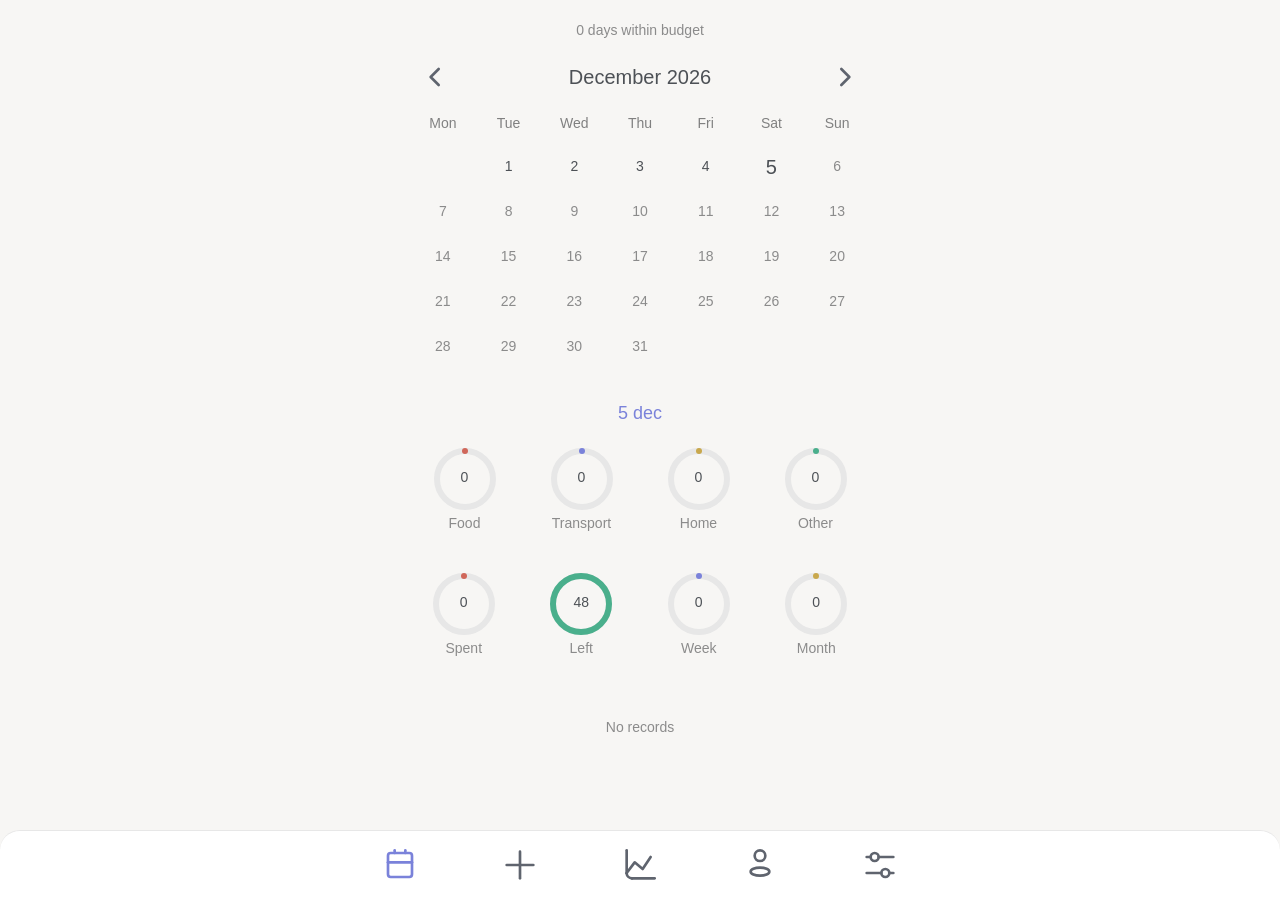
<file: index.html>
<!doctype html>
<html lang="en">
<head>
    <meta charset="UTF-8"/>
    <meta name="viewport"
          content="width=device-width, initial-scale=1.0, shrink-to-fit=no, interactive-widget=resizes-content"/>
    <meta name="mobile-web-app-capable" content="yes"/>
    <meta name="theme-color" content="#f7f6f4" media="(prefers-color-scheme: light)"/>
    <meta name="theme-color" content="#2a2a2a" media="(prefers-color-scheme: dark)"/>
    <meta name="msapplication-config" content="none">

    <title data-i18n="appName">Daybook</title>

    <link rel="manifest" href="manifest.webmanifest"/>
    <link rel="stylesheet" href="style.css"/>

    <link rel="icon" type="image/png" sizes="192x192" href="icons/icon-192.png">
    <link rel="icon" type="image/svg+xml" href="favicon.svg"/>
    <link rel="apple-touch-icon" href="icons/icon-192.png">
</head>
<body>

<!-- ==========================================================================
     DIARY
     ========================================================================== -->

<section id="diary-page" class="width-500 safe">
    <div id="calendar"></div>
    <h3 id="chosen-day" class="accent center"></h3>
    <div id="category-rings" class="row gap-10 pad-20"></div>
    <div id="summary-rings" class="row gap-10 pad-20"></div>
    <div id="day-entries"></div>
    <div id="day-breakdown" class="h-list pad-20"></div>
</section>

<!-- ==========================================================================
     EXPENSE ENTRY
     ========================================================================== -->

<section id="entry-page" class="hidden">
    <div class="scroll">
        <div class="width-500 col gap-20 pad-20 cta-space">
            <header class="row gap-10">
                <button id="entry-date" class="tap" aria-haspopup="dialog" data-i18n-aria-label="selectDate"></button>
                <button id="entry-time" class="tap" aria-haspopup="dialog" data-i18n-aria-label="selectTime"></button>
                <button id="entry-category" class="tap" data-i18n-aria-label="categoryLabel"></button>
            </header>

            <div class="input-row">
                <div class="text-field">
                    <textarea id="entry-text" class="input" rows="1" maxlength="200" autocomplete="off"
                              data-i18n-placeholder="parsePlaceholder"
                              data-i18n-aria-label="parsePlaceholder"></textarea>
                    <button id="clear-text" class="clear hidden" data-i18n-aria-label="clear">
                        <svg class="tool">
                            <use href="sprite.svg#close"></use>
                        </svg>
                    </button>
                </div>
                <div class="input-actions">
                    <button id="icon-photo" class="icon-button needs-photos" data-i18n-aria-label="photo">
                        <svg class="tool">
                            <use href="sprite.svg#camera"></use>
                        </svg>
                    </button>
                    <button id="icon-voice" class="icon-button" data-i18n-aria-label="voice">
                        <svg class="tool">
                            <use href="sprite.svg#mic"></use>
                        </svg>
                    </button>
                    <button id="icon-search" class="icon-button" data-i18n-aria-label="search">
                        <svg class="tool">
                            <use href="sprite.svg#search"></use>
                        </svg>
                    </button>
                    <button id="icon-star" class="icon-button" data-i18n-aria-label="quickPicks">
                        <svg class="tool">
                            <use href="sprite.svg#star"></use>
                        </svg>
                    </button>
                    <button id="icon-plus" class="icon-button" data-i18n-aria-label="add">
                        <svg class="tool">
                            <use href="sprite.svg#plus"></use>
                        </svg>
                    </button>
                </div>
                <input id="photo-input" type="file" accept="image/*" capture="environment" hidden>
            </div>
            <div id="entry-photo" class="photo hidden"></div>

            <div class="col gap-10">
                <div id="entry-items" class="col gap-10"></div>
                <div class="row between pad-10" id="entry-total"></div>
            </div>

            <section>
                <div class="row add">
                    <h3 data-i18n="tags"></h3>
                    <button id="edit-tags" class="right help small" data-i18n="change"></button>
                </div>
                <div id="tag-buttons" class="chips"></div>
            </section>

            <details id="note-block">
                <summary>
                    <svg class="plus" aria-hidden="true">
                        <use href="sprite.svg#plus"></use>
                    </svg>
                    <svg class="minus" aria-hidden="true">
                        <use href="sprite.svg#minus"></use>
                    </svg>
                    <span data-i18n="note"></span>
                </summary>
                <textarea id="entry-note" class="input" maxlength="280" rows="3"
                          data-i18n-placeholder="notePlaceholder"></textarea>
            </details>

            <button id="entry-delete" class="red hidden" data-i18n="delete"></button>
        </div>
    </div>

    <button id="confirm" class="fab-round" disabled aria-label="">
        <svg>
            <use href="sprite.svg#save"></use>
        </svg>
    </button>
    <button id="cancel" class="fab-close" data-i18n-aria-label="close">
        <svg>
            <use href="sprite.svg#cancel"></use>
        </svg>
    </button>
</section>

<!-- ==========================================================================
     PRESET
     ========================================================================== -->

<section id="preset-page" class="hidden">
    <div class="scroll">
        <div class="width-500 col gap-20 pad-20 cta-space">
            <input id="preset-name" class="input" maxlength="80" autocomplete="off"
                   data-i18n-placeholder="presetName" data-i18n-aria-label="presetName">

            <label class="field">
                <span class="label" data-i18n="defaultAmount"></span>
                <span class="unit-field">
                    <input id="preset-amount" class="input mono" inputmode="decimal">
                    <span class="unit preset-currency"></span>
                </span>
            </label>

            <div class="col gap-10">
                <h3 data-i18n="category"></h3>
                <div class="segment" id="preset-category" style="--n:4;--i:0">
                    <button data-category="0" data-i18n="categoryFood"></button>
                    <button data-category="1" data-i18n="categoryTransport"></button>
                    <button data-category="2" data-i18n="categoryHome"></button>
                    <button data-category="3" data-i18n="categoryOther"></button>
                </div>
            </div>

            <div class="col gap-10">
                <h3 data-i18n="tags"></h3>
                <div id="preset-tags" class="chips"></div>
            </div>

            <button id="preset-archive" class="red hidden" data-i18n="delete"></button>
        </div>
    </div>

    <button id="preset-save" class="fab-round" data-i18n-aria-label="save" disabled>
        <svg>
            <use href="sprite.svg#save"></use>
        </svg>
    </button>
    <button id="preset-cancel" class="fab-close" data-i18n-aria-label="cancel">
        <svg>
            <use href="sprite.svg#cancel"></use>
        </svg>
    </button>
</section>

<!-- ==========================================================================
     STATISTICS
     ========================================================================== -->

<section id="stats-page" class="width-500 pad-20 safe hidden">
    <div id="period">
        <div></div>
        <button data-i="0" data-i18n="day"></button>
        <button class="active" data-i="1" data-i18n="week"></button>
        <button data-i="2" data-i18n="month"></button>
    </div>

    <div id="range">
        <button type="button" data-add="-1" data-i18n-aria-label="previousPeriod">
            <svg>
                <use href="sprite.svg#prev"></use>
            </svg>
        </button>
        <span id="range-label"></span>
        <button type="button" data-add="1" data-i18n-aria-label="nextPeriod">
            <svg>
                <use href="sprite.svg#next"></use>
            </svg>
        </button>
    </div>

    <div class="card">
        <h3><span data-i18n="spending"></span><span class="value help left-10 small"></span></h3>
        <div class="chart" id="spending-chart"></div>
    </div>

    <div class="card">
        <h3><span data-i18n="byCategory"></span><span class="value help left-10 small"></span></h3>
        <div class="segment small-segment" id="category-mode" style="--n:2;--i:0">
            <button data-mode="sum" class="active" data-i18n="amountMode"></button>
            <button data-mode="pct" data-i18n="percentMode"></button>
        </div>
        <div class="chart" id="category-chart"></div>
    </div>

    <div class="card">
        <h3><span data-i18n="budgetDifference"></span><span class="value help left-10 small"></span></h3>
        <div class="chart" id="balance-chart"></div>
    </div>

    <div class="card">
        <h3><span data-i18n="byTag"></span><span class="value help left-10 small"></span></h3>
        <div class="chart" id="tag-chart"></div>
    </div>

    <div class="card">
        <h3><span data-i18n="byWeekday"></span><span class="value help left-10 small"></span></h3>
        <div class="chart" id="weekday-chart"></div>
    </div>

    <div class="card">
        <h3 data-i18n="when"></h3>
        <div class="chart" id="hour-heatmap"></div>
    </div>

    <div class="card">
        <h3><span data-i18n="topPresets"></span><span class="value help left-10 small"></span></h3>
        <div class="chart" id="top-chart"></div>
    </div>

    <div class="card">
        <h3><span data-i18n="entries"></span><span class="value help left-10 small"></span></h3>
        <div class="chart" id="count-chart"></div>
    </div>
</section>

<!-- ==========================================================================
     PERSON
     ========================================================================== -->

<section id="person-page" class="width-500 safe hidden">
    <form id="person-form" class="pad-20 col gap-30" novalidate autocomplete="off"
          onsubmit="return false">
        <div class="row gap-15">
            <div class="field grow">
                <label class="label" for="birthdate" data-i18n="birthdate"></label>
                <input class="input mono" id="birthdate" name="birthdate" type="text" inputmode="numeric"
                       autocomplete="off" autocapitalize="off" placeholder="31.12.2000" spellcheck="false"
                       maxlength="10">
            </div>
            <div class="field grow">
                <label class="label" data-i18n="sex"></label>
                <div class="segment" id="sex" style="--n:2;--i:0">
                    <button type="button" data-sex="female" class="active" data-i18n="female"></button>
                    <button type="button" data-sex="male" data-i18n="male"></button>
                </div>
            </div>
        </div>

        <div class="field">
            <label class="row gap-10" for="activity">
                <span data-i18n="activity"></span> <span>—</span> <span id="activity-level"></span>
            </label>
            <input type="range" id="activity" min="1" max="2" step="0.025" value="1.375">
        </div>

        <div class="field">
            <span class="label" data-i18n="currency"></span>
            <div class="segment" id="currency" style="--n:3;--i:0">
                <button type="button" data-currency="$">$</button>
                <button type="button" data-currency="€">€</button>
                <button type="button" data-currency="₽">₽</button>
            </div>
        </div>

        <div class="field">
            <label class="label" for="monthly-budget" data-i18n="monthlyBudget"></label>
            <div class="unit-field">
                <input class="input mono" id="monthly-budget" type="text" inputmode="decimal"
                       maxlength="9">
                <span class="unit budget-currency"></span>
            </div>
        </div>

        <span class="help small" data-i18n="categoryBudgets"></span>
        <div class="grid-4">
            <label class="field">
                <span class="label" data-i18n="categoryFood"></span>
                <input id="budget-food" class="input mono" inputmode="decimal">
            </label>
            <label class="field">
                <span class="label" data-i18n="categoryTransport"></span>
                <input id="budget-transport" class="input mono" inputmode="decimal">
            </label>
            <label class="field">
                <span class="label" data-i18n="categoryHome"></span>
                <input id="budget-home" class="input mono" inputmode="decimal">
            </label>
            <label class="field">
                <span class="label" data-i18n="categoryOther"></span>
                <input id="budget-other" class="input mono" inputmode="decimal">
            </label>
        </div>

        <div class="row between pad-10" id="budget-summary"></div>
    </form>
</section>

<!-- ==========================================================================
     SETTINGS
     ========================================================================== -->

<section id="settings-page" class="width-500 safe hidden">
    <br>
    <a href="https://pay.cloudtips.ru/p/9e3a23d6" target="_blank" rel="noopener">
        <svg class="icon">
            <use href="sprite.svg#heart"></use>
        </svg>
        <span data-i18n="support"></span>
    </a>

    <a href="mailto:yuzhakov.gleb@gmail.com?subject=Daybook">
        <svg class="icon">
            <use href="sprite.svg#chat"></use>
        </svg>
        <span data-i18n="mailTo"></span>
    </a>

    <a href="privacy.html" target="_blank">
        <svg class="icon">
            <use href="sprite.svg#shield"></use>
        </svg>
        <span data-i18n="privacy"></span>
    </a>

    <br>
    <button id="export">
        <svg class="icon">
            <use href="sprite.svg#download"></use>
        </svg>
        <span data-i18n="exportData"></span>
    </button>

    <button id="import">
        <svg class="icon">
            <use href="sprite.svg#upload"></use>
        </svg>
        <span data-i18n="importData"></span>
    </button>
    <input id="import-input" type="file" accept="application/json,.json" hidden>
    <br>

    <button id="reset">
        <svg class="icon">
            <use href="sprite.svg#reset"></use>
        </svg>
        <span data-i18n="reset"></span>
    </button>
</section>

<!-- ==========================================================================
     SHEETS
     ========================================================================== -->

<div id="overlay"></div>

<div id="search-sheet" class="sheet tall full" role="dialog" aria-modal="true" data-i18n-aria-label="search">
    <div class="row gap-10">
        <button id="search-back" class="icon-button" data-i18n-aria-label="close">
            <svg class="tool">
                <use href="sprite.svg#prev"></use>
            </svg>
        </button>
        <div class="text-field">
            <input id="search-input" class="input" type="text" autocomplete="off" enterkeyhint="search"
                   data-i18n-placeholder="searchPlaceholder" data-i18n-aria-label="search">
            <button id="search-clear" class="clear" data-i18n-aria-label="clear">
                <svg class="tool">
                    <use href="sprite.svg#close"></use>
                </svg>
            </button>
        </div>
    </div>
    <div id="search-tabs" class="chips scroll-x"></div>
    <div id="search-results" class="sheet-scroll"></div>
</div>

<div id="portion-sheet" class="sheet" role="dialog" aria-modal="true" data-i18n-aria-label="portion">
    <h3 id="portion-title" class="center" role="button" tabindex="0"></h3>
    <div class="big-field">
        <input id="portion-amount" class="mono" inputmode="decimal" autocomplete="off"
               data-i18n-aria-label="amount">
        <span class="preset-currency"></span>
    </div>
    <footer>
        <div id="portion-quick" class="center">
            <button id="portion-minus" class="pad-10" data-i18n-aria-label="minus">
                <svg>
                    <use href="sprite.svg#minus"></use>
                </svg>
            </button>
            <button id="portion-plus" class="pad-10" data-i18n-aria-label="plus">
                <svg>
                    <use href="sprite.svg#plus"></use>
                </svg>
            </button>
        </div>
        <button id="portion-create" class="pad-10" data-i18n="create"></button>
        <button id="portion-delete" class="pad-10" data-i18n="remove"></button>
        <button id="portion-confirm" class="accent">OK</button>
    </footer>
</div>

<div id="tags-sheet" class="sheet" role="dialog" aria-modal="true" data-i18n-aria-label="tags">
    <div class="row">
        <input id="tag" type="text" class="input" maxlength="24" autocomplete="off"
               data-i18n-placeholder="newTag" data-i18n-aria-label="newTag">
        <button id="create-tag" class="small accent pad-10" data-i18n="add"></button>
    </div>

    <div data-i18n="tagActions" class="small help pad-10"></div>
    <div id="tag-actions" class="chips"></div>

    <footer>
        <button id="close-tags" class="right" data-i18n="cancel"></button>
        <button id="apply-tags" class="accent">OK</button>
    </footer>
</div>

<div id="when-picker" class="sheet" role="dialog" aria-modal="true" data-i18n-aria-label="selectTime">
    <header id="watch">
        <button id="day" class="tap"></button>
        <button id="hour" class="tap"></button>

        <svg viewBox="0 0 6 24" width="6" height="24" aria-hidden="true">
            <circle cx="3" cy="8" r="1" stroke="var(--text)" fill="none"/>
            <circle cx="3" cy="16" r="1" stroke="var(--text)" fill="none"/>
        </svg>

        <button id="minute" class="tap"></button>
    </header>

    <div id="clock">
        <div id="white"></div>
        <div id="black"></div>
        <div id="center"></div>
        <div id="line"></div>
        <div id="hand"></div>
    </div>

    <div id="when-calendar">
        <div class="days"></div>
        <div class="days" id="when-days"></div>
    </div>

    <footer>
        <button id="when-prev" data-i18n-aria-label="previous">
            <svg>
                <use href="sprite.svg#prev"></use>
            </svg>
        </button>

        <button id="when-next" data-i18n-aria-label="next">
            <svg>
                <use href="sprite.svg#next"></use>
            </svg>
        </button>

        <button id="close-when" class="right" data-i18n="cancel"></button>
        <button id="apply-when" class="accent">OK</button>
    </footer>
</div>

<div class="hidden">
    <div id="calendars"></div>
</div>

<nav id="nav-bar" data-i18n-aria-label="mainNavigation">
    <div id="nav">
        <button id="nav-diary" data-page="diary" class="pad-10 active" data-i18n-aria-label="diary" aria-current="page">
            <svg>
                <use href="sprite.svg#diary"></use>
            </svg>
        </button>

        <button id="add-entry" class="pad-10" data-i18n-aria-label="addEntry">
            <svg>
                <use href="sprite.svg#plus"></use>
            </svg>
        </button>

        <button id="nav-stats" data-page="stats" class="pad-10" data-i18n-aria-label="stats">
            <svg>
                <use href="sprite.svg#stats"></use>
            </svg>
        </button>

        <button id="nav-person" data-page="person" class="pad-10" data-i18n-aria-label="person">
            <svg>
                <use href="sprite.svg#person"></use>
            </svg>
        </button>

        <button id="nav-settings" data-page="settings" class="pad-10" data-i18n-aria-label="settings">
            <svg>
                <use href="sprite.svg#settings"></use>
            </svg>
        </button>
    </div>
</nav>

<div id="modal" hidden>
    <div class="dialog" role="dialog" aria-modal="true">
        <p id="question"></p>
        <div class="actions">
            <button id="modal-yes"></button>
            <button id="modal-no" data-i18n="no"></button>
        </div>
    </div>
</div>

<div id="chart-tip" role="tooltip" hidden></div>

<script src="presets.js"></script>
<script src="data.js"></script>
<script src="script.js"></script>

<script>
    if (navigator.serviceWorker) {
        // Reload only on update, not on first install
        const hadController = !!navigator.serviceWorker.controller;
        navigator.serviceWorker
            .register("sw.js", {
                scope: "./",
                updateViaCache: "none"
            })
            .then((reg) => {
                reg.update();
                if (reg.waiting) {
                    reg.waiting.postMessage("skipWaiting");
                }
                navigator.serviceWorker.addEventListener(
                    "controllerchange",
                    () => hadController && window.location.reload()
                );
            });
    }
</script>

</body>
</html>
</file>
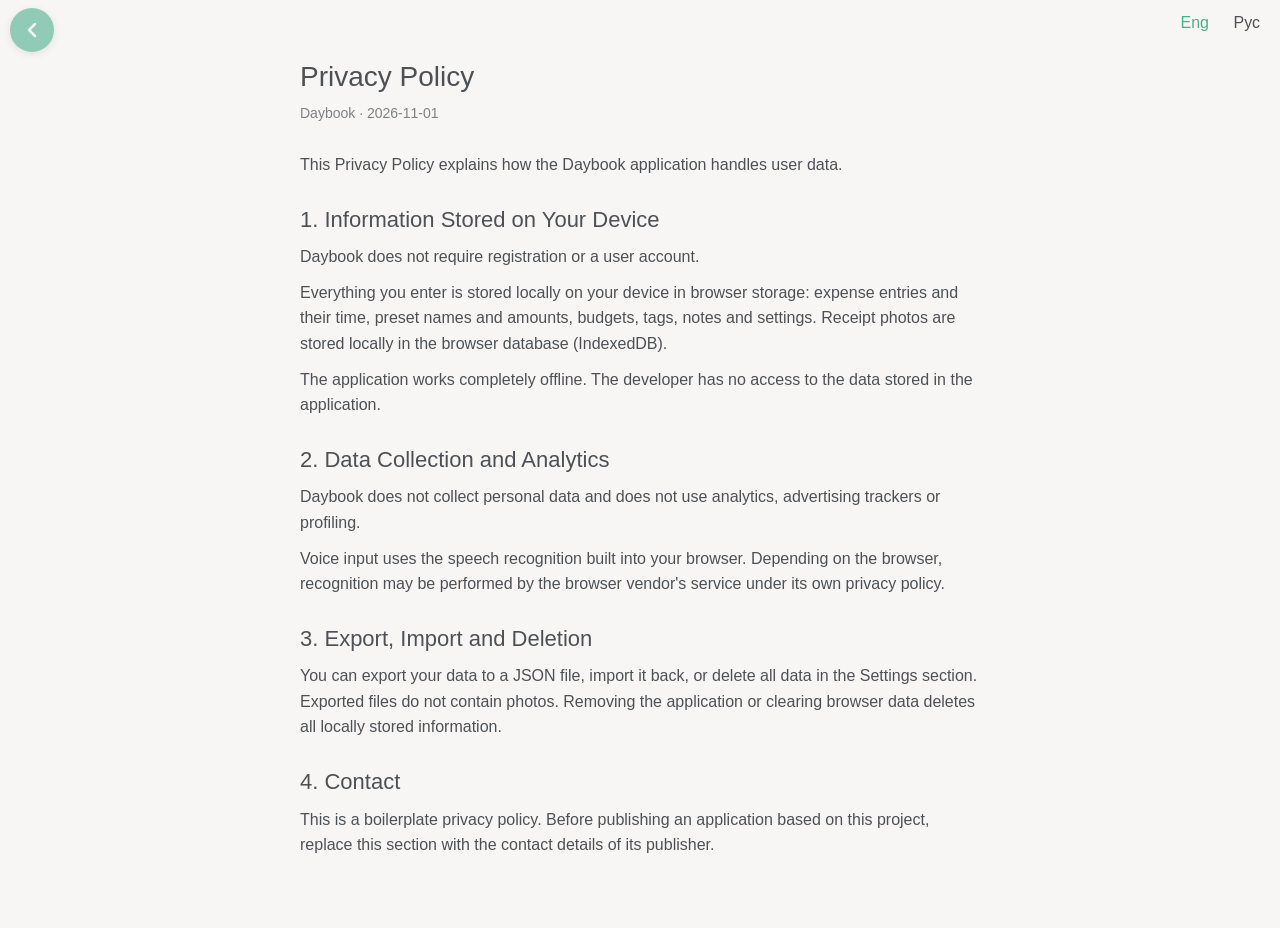
<file: privacy.html>
<!doctype html>
<html lang="en">
<head>
    <meta charset="UTF-8"/>
    <meta name="viewport" content="width=device-width, initial-scale=1.0"/>

    <meta name="description" content="Privacy Policy for Daybook"/>

    <meta name="theme-color" content="#f7f6f4" media="(prefers-color-scheme: light)"/>
    <meta name="theme-color" content="#2a2a2a" media="(prefers-color-scheme: dark)"/>

    <title>Privacy Policy — Daybook</title>

    <style>
        :root {
            --bg: #f7f6f4;
            --text: #4d5156;
            --head: white;
            --line: #e7e7e7;
            --fade: #fafafa;

            --green: #4aaf8c;
            --blue: #7a82da;
            --red: #c97b72;
            --yellow: #c9a84c;

            --accent: var(--green);
        }

        @media (prefers-color-scheme: dark) {
            :root {
                --bg: #2a2a2a;
                --text: #c8c8c8;
                --head: #333333;
                --line: #444444;
                --fade: #363636;

                --accent: var(--yellow);
            }
        }

        * {
            box-sizing: border-box;
            font-weight: normal;
        }

        html,
        body {
            margin: 0;
            padding: 0;
        }

        body {
            background: var(--bg);
            color: var(--text);
            font-family: -apple-system, BlinkMacSystemFont, "Segoe UI", Roboto, Helvetica, Arial, sans-serif;
            line-height: 1.6;
        }

        main {
            width: min(720px, calc(100% - 32px));
            margin: 0 auto;
            padding: 40px 0;
        }


        h1 {
            margin: 0 0 8px;
            font-size: 28px;
            line-height: 1.2;
        }

        h2 {
            margin: 28px 0 10px;
            font-size: 22px;
            line-height: 1.3;
        }

        p {
            margin: 10px 0;
        }

        ul {
            margin: 10px 0;
            padding-left: 24px;
        }

        .updated {
            opacity: .7;
            font-size: 14px;
            margin-bottom: 28px;
        }

        a {
            color: var(--accent);
        }

        article {
            padding: 20px;
        }

        nav {
            position: fixed;
            right: 10px;
            top: 0;
            z-index: 10;
        }

        button {
            font: inherit;
            border: 0;
            background: none;
            color: inherit;
            cursor: pointer;
            -webkit-tap-highlight-color: transparent;
            padding: 10px;
        }

        #back {
            position: fixed;
            top: 8px;
            left: 10px;
            z-index: 9999;

            width: 44px;
            height: 44px;
            border-radius: 50%;

            display: flex;
            align-items: center;
            justify-content: center;

            background: var(--accent);
            opacity: 0.6;
            color: var(--bg);
            backdrop-filter: blur(6px);
            -webkit-backdrop-filter: blur(6px);
            box-shadow: 0 2px 8px rgba(0, 0, 0, 0.15);

            text-decoration: none;
            transition: background 0.2s ease, transform 0.15s ease;
        }

        button:active {
            transform: scale(0.92);
        }

        .selected {
            color: var(--accent);
        }

        .hidden {
            display: none !important;
        }

        @media (max-width: 600px) {
            main {
                width: min(100% - 20px, 720px);
                padding: 40px 0;
            }

            h1 {
                font-size: 26px;
            }

            h2 {
                font-size: 20px;
            }

            body {
                padding-top: 24px;
            }
        }
    </style>
</head>

<body>

<main>
    <button id="back" onclick="goBack()" aria-label="Back">
        <svg viewBox="0 0 24 24" width="24" height="24" fill="none"
             stroke="currentColor" stroke-width="2.5"
             stroke-linecap="round" stroke-linejoin="round">
            <polyline points="15 18 9 12 15 6"></polyline>
        </svg>
    </button>
    <nav>
        <button class="selected" data-id="eng">Eng</button>
        <button data-id="rus">Рус</button>
    </nav>

    <article id="eng">
        <h1>Privacy Policy</h1>
        <div class="updated">Daybook · 2026-11-01</div>
        <p>This Privacy Policy explains how the Daybook application handles user data.</p>

        <h2>1. Information Stored on Your Device</h2>
        <p>Daybook does not require registration or a user account.</p>
        <p>Everything you enter is stored locally on your device in browser storage:
            expense entries and their time, preset names and amounts, budgets, tags,
            notes and settings. Receipt photos are stored locally in the browser
            database (IndexedDB).</p>
        <p>The application works completely offline. The developer has no access to the
            data stored in the application.</p>

        <h2>2. Data Collection and Analytics</h2>
        <p>Daybook does not collect personal data and does not use analytics, advertising
            trackers or profiling.</p>
        <p>Voice input uses the speech recognition built into your browser. Depending on
            the browser, recognition may be performed by the browser vendor's service
            under its own privacy policy.</p>

        <h2>3. Export, Import and Deletion</h2>
        <p>You can export your data to a JSON file, import it back, or delete all data in
            the Settings section. Exported files do not contain photos. Removing the
            application or clearing browser data deletes all locally stored information.</p>

        <h2>4. Contact</h2>
        <p>This is a boilerplate privacy policy. Before publishing an application based on
            this project, replace this section with the contact details of its publisher.</p>
    </article>

    <article id="rus" class="hidden">
        <h1>Политика конфиденциальности</h1>
        <div class="updated">Daybook · 2026-11-01</div>
        <p>Эта политика описывает, как приложение Daybook обращается с данными пользователя.</p>

        <h2>1. Данные на вашем устройстве</h2>
        <p>Приложение не требует регистрации и учетной записи.</p>
        <p>Все, что вы вводите, хранится локально на вашем устройстве в хранилище браузера:
            записи расходов и их время, названия и суммы шаблонов, бюджеты, теги, заметки
            и настройки. Фотографии чеков хранятся локально в базе данных браузера
            (IndexedDB).</p>
        <p>Приложение работает полностью офлайн. У разработчика нет доступа к данным
            в приложении.</p>

        <h2>2. Сбор данных и аналитика</h2>
        <p>Приложение не собирает персональные данные и не использует аналитику,
            рекламные трекеры и профилирование.</p>
        <p>Голосовой ввод использует распознавание речи, встроенное в браузер.
            В зависимости от браузера распознавание может выполняться сервисом
            производителя браузера по его собственной политике.</p>

        <h2>3. Экспорт, импорт и удаление</h2>
        <p>В разделе «Настройки» можно экспортировать данные в JSON-файл, импортировать
            их обратно или удалить все данные. Файл экспорта не содержит фотографий.
            Удаление приложения или очистка данных браузера удаляет всю локальную
            информацию.</p>

        <h2>4. Контакты</h2>
        <p>Это шаблон политики конфиденциальности. Перед публикацией приложения на основе
            этого проекта замените этот раздел контактными данными издателя.</p>
    </article>
</main>

<script>
    function goBack() {
        if (window.opener || window.history.length <= 1) {
            window.close();
            setTimeout(() => {
                window.location.href = './';
            }, 100);
        } else {
            history.back();
        }
    }

    const nav = document.querySelector('nav');
    let language = nav.firstElementChild;

    const select = button => {
        language.classList.remove('selected');
        document.getElementById(language.dataset.id).classList.add('hidden');
        language = button;
        document.getElementById(language.dataset.id).classList.remove('hidden');
        language.classList.add('selected');
    };

    nav.onclick = (e) => {
        const button = e.target.closest('button');
        if (button && button !== language) select(button);
    };

    if (navigator.language?.toLowerCase().startsWith('ru')) select(nav.lastElementChild);
</script>

</body>
</html>
</file>
<file: style.css>
/* ==========================================================================
   1. VARIABLES
   ========================================================================== */

:root {
    --bg: #f7f6f4;
    --text: #4d5156;
    --head: white;
    --icon: #5f646e;
    --line: #e7e7e7;
    --fade: #f2f1ef;
    --help: #8b8b8b;

    --yellow: #c9a84c;
    --blue: #7a82da;
    --green: #4aaf8c;
    --red: #d0675a;

    --accent: var(--blue);
    --radius: 12px;

    --value: 50%;
    --count: 0;
    --total: 1;
    --score: 0;
    --color: gray;
    --width: 0;
}

@media (prefers-color-scheme: dark) {
    :root {
        --bg: #2a2a2a;
        --text: #c8c8c8;
        --head: #303030;
        --icon: #bcb6a6;
        --line: #444444;
        --fade: #2d2d2d;
        --help: #838282;

        --accent: var(--yellow);

        --yellow: #a88a36;
        --blue: #7a82da;
        --green: #3d9a78;
        --red: #d0675a;
    }
}

/* ==========================================================================
   2. RESET AND BASE
   ========================================================================== */

* {
    margin: 0;
    padding: 0;
    box-sizing: border-box;
    border: none;
    font-family: -apple-system, BlinkMacSystemFont, "Segoe UI", Roboto, Helvetica, Arial,
    sans-serif;
    font-size: 18px;
    font-weight: 400;
    line-height: 1.5;
    color: var(--text);
    user-select: none;
    -webkit-tap-highlight-color: transparent;
}

html,
body {
    margin: 0;
    padding: 0;
    min-height: 100%;
    background: var(--bg);
    color: var(--text);
    overscroll-behavior: none;
    touch-action: pan-y;
}

button,
input,
textarea {
    font: inherit;
    background-color: inherit;
}

button {
    border: 0;
    line-height: 0;
    background: none;
    color: inherit;
    cursor: pointer;
    -webkit-tap-highlight-color: transparent;
}

button:disabled {
    cursor: default;
}

a,
li {
    cursor: pointer;
}

a {
    outline: none;
    text-decoration: none;
}

svg {
    background: transparent;
    stroke-width: 2;
    fill: none;
    stroke-linecap: round;
    stroke-linejoin: round;
    stroke: var(--icon);
    cursor: pointer;
}

input {
    padding: 10px;
}

/* Range slider */
/* Slider */
input[type=range] {
    width: 100%;
    height: 32px;
    appearance: none;
    -webkit-appearance: none;
    background: transparent;
    cursor: pointer;
    accent-color: var(--accent);
}

input[type=range]::-webkit-slider-runnable-track {
    height: 3px;
    border-radius: 2px;
    background: linear-gradient(
            to right,
            var(--accent) 0%,
            var(--accent) var(--value, 50%),
            var(--line) var(--value, 50%),
            var(--line) 100%
    );
}

input[type=range]::-webkit-slider-thumb {
    width: 20px;
    height: 20px;
    margin-top: -8px;
    border: 0;
    border-radius: 50%;
    background: var(--accent);
    appearance: none;
    -webkit-appearance: none;
    transition: transform 120ms ease;
}

input[type=range]:active::-webkit-slider-thumb {
    transform: scale(1.15);
}

input[type=range]::-moz-range-track {
    height: 3px;
    border-radius: 2px;
    background: var(--bg);
}

input[type=range]::-moz-range-thumb {
    width: 20px;
    height: 20px;
    border: 0;
    border-radius: 50%;
    background: var(--accent);
    transition: transform 120ms ease;
}

input,
select,
textarea {
    width: fit-content;
    outline: none;
    vertical-align: middle;
    user-select: text;
}

/* ==========================================================================
   3. UTILITIES
   ========================================================================== */

.hidden {
    display: none !important;
}

body:not(.photos) .needs-photos {
    display: none !important;
}

/* Typography */
.small {
    font-size: 14px !important;
}

.big {
    font-size: 20px !important;
}

.mono {
    font-variant-numeric: tabular-nums;
}

.accent {
    color: var(--accent) !important;
}

.help {
    color: var(--help);
}

.left-10 {
    padding-left: 10px;
}

.top-20 {
    padding-top: 20px;
}

.red {
    color: var(--red);
    border-color: var(--red);
    stroke: var(--red);
}

.small * {
    font-size: inherit;
}

/* Alignment */
.center {
    align-content: center;
    text-align: center;
    justify-content: center;
}

.left {
    text-align: left;
}

.right {
    margin-left: auto;
}

.grow {
    flex: 1;
    min-width: 0;
}

/* Layout */
.col {
    display: flex;
    flex-direction: column;
}

.row {
    display: flex;
    flex-direction: row;
    align-items: center;
    width: 100%;
}

.between {
    justify-content: space-between;
}

/* Spacing / gaps */
.gap-10 {
    gap: 10px;
}

.gap-15 {
    gap: 15px;
}

.gap-20 {
    gap: 20px;
}

.gap-30 {
    gap: 30px;
}

.pad-10 {
    padding: 10px;
}

.pad-20 {
    padding: 20px;
}


.safe {
    padding-bottom: calc(78px + env(safe-area-inset-bottom));
}

.cta-space {
    padding-bottom: calc(100px + env(safe-area-inset-bottom));
}

/* Containers */
.width-500 {
    max-width: 500px;
    width: 100%;
    margin: 0 auto;
    position: relative;
}

/* Inline markers */
i {
    position: absolute;
    left: 50%;
    top: 50%;
    transform: translate(-50%, -50%);
    border-radius: 50%;
    opacity: 0.5;
    z-index: 0;
}

/* ==========================================================================
   4. SHARED COMPONENTS
   ========================================================================== */

/* Icons */
button svg {
    width: 32px;
    min-width: 32px;
    height: 32px;
}

button svg.tool,
.tool {
    width: 24px;
    min-width: 24px;
    height: 24px;
}

.icon {
    width: 30px;
    min-width: 30px;
    height: 30px;
    stroke: gray;
}

.icon-button {
    padding: 8px;
    border-radius: 50%;
}

.starred {
    fill: var(--yellow);
    stroke: var(--yellow);
}

/* Pill buttons */
.tap {
    padding: 0 12px;
    min-height: 50px;
    border-radius: 20px;
    vertical-align: middle;
    line-height: 1.3;
    color: var(--accent);
    border: 2px solid var(--accent);
}

.tap * {
    color: inherit;
}

.tap.selected {
    background: var(--accent);
    color: var(--bg);
}

.tap.selected .help {
    color: var(--bg);
    opacity: 0.8;
}

.tap.red {
    color: var(--red);
    border-color: var(--red);
}

.chip {
    min-height: 38px;
    border-radius: 19px;
    font-size: 15px;
}

.chip span {
    font-size: 13px;
    margin-left: 4px;
}

.chips {
    display: flex;
    flex-wrap: wrap;
    gap: 8px;
}

.chips.center {
    justify-content: center;
}

.scroll-x {
    flex-wrap: nowrap;
    overflow-x: auto;
    scrollbar-width: none;
}

.scroll-x::-webkit-scrollbar {
    display: none;
}

.scroll-x > * {
    flex: 0 0 auto;
}

/* Segment */
.segment {
    position: relative;
    display: grid;
    grid-template-columns: repeat(var(--n), minmax(0, 1fr));
    gap: 4px;
    padding: 4px;
    background: var(--head);
    border-radius: var(--radius);
    --n: 2;
    --i: 0;
}

.segment::before {
    content: "";
    position: absolute;
    inset: 4px auto 4px 4px;
    width: calc((100% - 8px - (var(--n) - 1) * 4px) / var(--n));
    border-radius: 9px;
    background: var(--accent);
    transform: translateX(calc(var(--i) * (100% + 4px)));
    transition: transform 0.25s;
}

.segment button {
    position: relative;
    z-index: 1;
    flex: 1;
    min-width: 0;
    min-height: 40px;
    padding: 0 4px;
    border-radius: 9px;
    font-size: 15px;
    line-height: 1.2;
    white-space: nowrap;
    overflow: hidden;
    text-overflow: ellipsis;
    transition: color 0.25s;
}

.segment button.active {
    color: var(--bg);
}

.small-segment {
    width: fit-content;
    max-width: 100%;
    margin-bottom: 10px;
    grid-template-columns: repeat(var(--n), 1fr);
}

.small-segment button {
    min-height: 32px;
    padding: 0 12px;
    font-size: 13px;
}

/* Headings */
h2 {
    width: 100%;
    padding: 10px 20px;
    font-size: 20px;
    justify-content: space-between;
}

h2 button {
    padding: 10px;
}

h3 {
    width: 100%;
}

/* Scroll container */
.scroll {
    display: flex;
    flex: 1;
    overflow-y: auto;
    scrollbar-width: none;
    -ms-overflow-style: none;
}

.scroll::-webkit-scrollbar {
    width: 0;
    height: 0;
}

/* Inputs */
.field {
    display: flex;
    flex-direction: column;
    gap: 4px;
    min-width: 0;
    flex: 1;
}

.label {
    font-size: 13px;
    color: var(--help);
}

.input {
    width: 100%;
    min-height: 48px;
    padding: 12px 14px;
    border: 1px solid var(--line);
    border-radius: var(--radius);
    background: var(--head);
    color: var(--text);
    font: inherit;
    outline: 0;
}

.input::placeholder {
    color: var(--help);
}

.input:focus {
    border-color: var(--accent);
}

.input[readonly]:not(:focus) {
    cursor: default;
}

.grid-4 .input,
.field .input.mono {
    font-size: 16px;
}

.text-field {
    position: relative;
    flex: 1;
    min-width: 0;
}

.text-field .input {
    padding-right: 40px;
}

.sheet > .text-field {
    flex: none;
}

.clear {
    position: absolute;
    top: 50%;
    right: 6px;
    transform: translateY(-50%);
    padding: 6px;
}

.clear svg {
    stroke: var(--help);
}

.unit-field {
    display: block;
    position: relative;
}

.unit-field .input {
    padding-right: 40px;
}

.unit {
    position: absolute;
    top: 50%;
    right: 14px;
    transform: translateY(-50%);
    color: var(--help);
    font-size: 15px;
    pointer-events: none;
}

textarea.input {
    resize: vertical;
    font-size: 16px;
    margin-top: 10px;
}

.grid-4 {
    display: grid;
    grid-template-columns: repeat(4, 1fr);
    align-items: end;
    gap: 10px;
}

.grid-3 {
    display: grid;
    grid-template-columns: repeat(3, 1fr);
    align-items: end;
    gap: 10px;
}

.big-field {
    display: flex;
    align-items: baseline;
    justify-content: center;
    gap: 8px;
}

.big-field input {
    width: 170px;
    padding: 4px;
    font-size: 44px;
    text-align: center;
    border-bottom: 2px solid var(--line);
}

.big-field input:focus {
    border-color: var(--accent);
    outline: none;
}

.big-field span {
    color: var(--help);
}

/* Photo */
.photo {
    position: relative;
    width: 96px;
    height: 96px;
}

.photo img,
.photo-stub {
    width: 96px;
    height: 96px;
    object-fit: cover;
    border-radius: var(--radius);
    background: var(--fade);
}

.photo-stub {
    display: grid;
    place-items: center;
}

.photo-remove {
    position: absolute;
    top: -8px;
    right: -8px;
    width: 30px;
    height: 30px;
    border-radius: 50%;
    background: var(--head);
    border: 1px solid var(--line);
    display: grid;
    place-items: center;
}

.photo-remove svg {
    width: 16px;
    min-width: 16px;
    height: 16px;
}

/* CTA and close */
.fab-round {
    position: fixed;
    right: 14px;
    bottom: calc(14px + env(safe-area-inset-bottom));
    z-index: 2;
    width: 56px;
    height: 56px;
    border-radius: 50%;
    background: rgba(128, 128, 128, 0.55);
    color: var(--bg);
    display: grid;
    place-items: center;
    box-shadow: 0 4px 14px rgba(0, 0, 0, 0.12);
}

.fab-round svg {
    width: 28px;
    height: 28px;
    stroke: var(--bg);
    stroke-width: 3;
}

.fab-round:disabled {
    opacity: 0.35;
    box-shadow: none;
}

.fab-close {
    position: fixed;
    top: 8px;
    right: 8px;
    z-index: 2;
    width: 50px;
    height: 50px;
    border-radius: 50%;
}

.fab-close svg {
    width: 24px;
    height: 24px;
    stroke-width: 3;
    stroke: var(--help);
}

/* Details */
details summary {
    display: flex;
    align-items: center;
    gap: 8px;
    cursor: pointer;
    color: var(--help);
    font-size: 15px;
    list-style: none;
}

details summary::-webkit-details-marker {
    display: none;
}

details summary svg {
    width: 16px;
    height: 16px;
    flex: 0 0 16px;
    stroke: var(--help);
}

details summary .minus {
    display: none;
}

details[open] summary .plus {
    display: none;
}

details[open] summary .minus {
    display: block;
}

/* ==========================================================================
   5. BOTTOM NAVIGATION
   ========================================================================== */

nav {
    position: fixed;
    bottom: 0;
    width: 100%;
    height: calc(70px + env(safe-area-inset-bottom));
    padding: 8px max(12px, env(safe-area-inset-left)) calc(8px + env(safe-area-inset-bottom));
    background: var(--head);
    border-radius: 20px 20px 0 0;
    border-top: 1px solid var(--line);
    backdrop-filter: blur(16px);
    z-index: 1;
}

nav > div {
    display: grid;
    grid-template-columns: repeat(5, 1fr);
    max-width: 600px;
    margin: 0 auto;
}

nav > div > button {
    padding: 10px;
}

.active > svg {
    stroke: var(--accent);
}

/* ==========================================================================
   6. DIARY
   ========================================================================== */

#calendar {
    width: 100%;
    touch-action: pan-y;
    overflow-x: clip;
    overflow-y: visible;
}

#calendar h2 {
    text-align: center;
}

.calendar {
    height: 400px;
    position: relative;
}

#calendars {
    display: flex;
    justify-content: space-between;
    gap: 30px;
    width: calc(300% + 60px);
    overflow-x: clip;
    overflow-y: visible;
    touch-action: pan-y;
    transition: none;
}

#calendars > div {
    flex: 0 0 var(--width);
    width: var(--width);
}

.days {
    display: grid;
    grid-template-columns: repeat(7, 1fr);
    justify-items: center;
    text-align: center;
    padding: 0 20px;
}

.days span {
    position: relative;
    z-index: 1;
    font-size: 14px;
}

.days > span {
    padding-bottom: 10px;
    color: gray;
}

.days > button {
    height: 45px;
    aspect-ratio: 1;
    padding: 5px;
    background: transparent;
    border-radius: 50%;
    position: relative;
    line-height: 1;
}

.days > button > span {
    position: relative;
    z-index: 1;
    font-size: 14px;
}

.today {
    color: var(--accent);
}

.future {
    color: gray;
}

.days .selected {
    background: var(--accent) !important;
    color: var(--bg);
}

.empty {
    pointer-events: none;
    padding: 24px 0;
    text-align: center;
    color: var(--help);
    font-size: 13px;
}

/* Entry list */
#day-entries {
    display: flex;
    flex-direction: column;
}

.entry {
    display: flex;
    flex-direction: column;
    gap: 4px;
    width: 100%;
    padding: 12px 20px;
    text-align: left;
    line-height: 1.3;
}

.entry .row svg {
    stroke: var(--help);
}

.entry .items {
    overflow: hidden;
    text-overflow: ellipsis;
    white-space: nowrap;
}

.tags {
    display: flex;
    flex-wrap: wrap;
    column-gap: 10px;
}

/* ==========================================================================
   7. ENTRY AND PRESET
   ========================================================================== */

#entry-page,
#preset-page {
    min-height: 100dvh;
}

#entry-page header {
    padding-right: 50px;
}

#entry-page header .tap {
    font-size: 16px;
    min-height: 44px;
}

.input-row {
    display: flex;
    flex-direction: column;
    gap: 4px;
}

.input-actions {
    display: flex;
    justify-content: flex-end;
    gap: 2px;
}

#entry-text {
    resize: none;
    overflow: hidden;
    margin-top: 0;
    field-sizing: content;
}

#icon-voice.listening svg {
    stroke: var(--red);
    animation: pulse 1s infinite;
}

@keyframes pulse {
    50% {
        opacity: 0.4;
    }
}

/* Line item cards */
.card-item {
    display: flex;
    flex-direction: column;
    gap: 6px;
    padding: 12px 14px;
    border-radius: var(--radius);
    background: var(--head);
    cursor: pointer;
    transition: box-shadow 0.2s;
}

.card-item .name {
    flex: 1;
    min-width: 0;
    overflow: hidden;
    text-overflow: ellipsis;
    white-space: nowrap;
}

.card-item.bad {
    box-shadow: inset 0 0 0 2px var(--red);
}

.card-item.flash {
    animation: flash 1s;
}

@keyframes flash {
    30% {
        box-shadow: inset 0 0 0 4px var(--red);
        background: var(--fade);
    }
}

.total {
    text-align: right;
    color: var(--help);
}

/* Tags */
.add {
    height: 32px;
    margin-bottom: 10px;
}

#edit-tags {
    line-height: 1.3;
}

#entry-delete,
#preset-archive {
    line-height: 1.3;
    padding: 20px;
}

/* ==========================================================================
   8. BOTTOM SHEETS
   ========================================================================== */

.sheet {
    position: fixed;
    bottom: 0;
    left: 50%;
    z-index: 11;
    display: flex;
    flex-direction: column;
    gap: 12px;
    width: 100%;
    max-width: 560px;
    max-height: 90dvh;
    padding: 20px 16px max(10px, env(safe-area-inset-bottom));
    background: var(--bg);
    border-top: 1px solid var(--line);
    border-radius: 20px 20px 0 0;
    transform: translate(-50%, 100%);
    transition: transform 220ms;
    visibility: hidden;
}

.sheet.open {
    transform: translate(-50%, 0);
    visibility: visible;
}

.sheet.tall {
    height: 85dvh;
}

.sheet.full {
    height: 100dvh;
    max-height: 100dvh;
    padding-top: max(20px, env(safe-area-inset-top));
    border-top: 0;
    border-radius: 0;
}

.sheet-scroll {
    flex: 1;
    min-height: 0;
    overflow-y: auto;
}

.sheet footer {
    display: flex;
    align-items: center;
    width: 100%;
}

.sheet footer button {
    padding: 14px 20px 18px;
    background: transparent;
    font-size: 16px;
    line-height: 1.2;
}

.sheet footer button.left {
    padding-left: 4px;
}

/* Search */
#search-sheet {
    padding: 0;
}

#search-sheet > .row {
    padding: max(20px, env(safe-area-inset-top)) 16px 10px 10px;
}

#search-tabs {
    padding: 0 20px;
}

#search-tabs .tap {
    min-height: 38px;
    padding: 8px 4px;
    border: 0;
    border-bottom: 2px solid transparent;
    border-radius: 0;
    color: var(--help);
}

#search-tabs .tap.selected {
    background: transparent;
    color: var(--accent);
    border-bottom-color: var(--accent);
}

#search-results {
    padding: 0 10px max(10px, env(safe-area-inset-bottom));
    scrollbar-width: none;
}

#search-results::-webkit-scrollbar {
    display: none;
}

.result {
    display: flex;
    align-items: center;
    gap: 6px;
    padding: 10px 0 10px 10px;
    cursor: pointer;
    line-height: 1.3;
}

/* Amount */
#portion-sheet h3 {
    padding-right: 0;
    cursor: pointer;
}

#portion-title[data-preset-id=""] {
    cursor: default;
}

#portion-quick {
    display: flex;
    align-items: center;
    gap: 4px;
    margin-right: auto;
}

#portion-quick button {
    padding: 10px;
}

#portion-sheet footer button {
    padding-left: 10px;
    padding-right: 10px;
}

/* Tags */
#tag-actions {
    padding: 0 0 10px;
}

#create-tag {
    line-height: 1.2;
}

/* Date/time picker */
#when-picker {
    height: 400px;
    align-items: center;
    font-variant-numeric: tabular-nums;
}

#when-prev,
#when-next {
    padding: 5px 10px;
}

#when-picker .days > button {
    height: 40px;
    font-size: 14px;
}

#when-calendar {
    width: 100%;
    max-width: 420px;
}

#watch {
    display: flex;
    align-items: center;
    gap: 10px;
    padding-bottom: 6px;
}

#watch button {
    font-size: 24px;
    line-height: 1;
    min-height: 44px;
}

#watch .selected {
    background: var(--accent);
    color: var(--bg);
}

#clock {
    position: relative;
    flex: 0 0 250px;
    width: 250px;
    height: 250px;
    background: var(--fade);
    border-radius: 50%;
    touch-action: none;
}

.tick {
    font: 14px sans-serif;
}

#clock .tick {
    position: absolute;
    transform: translate(-50%, -50%);
}

#white {
    position: absolute;
    inset: 0;
    z-index: 3;
    clip-path: circle(16px at 50% 50%);
    pointer-events: none;
}

#white .tick {
    color: var(--bg);
}

#hand {
    position: absolute;
    z-index: 2;
    width: 32px;
    height: 32px;
    background: var(--accent);
    border-radius: 50%;
    cursor: grab;
    touch-action: none;
}

#center {
    position: absolute;
    left: 50%;
    top: 50%;
    width: 8px;
    height: 8px;
    transform: translate(-50%, -50%);
    background: var(--accent);
    border-radius: 50%;
}

#line {
    position: absolute;
    left: 50%;
    top: calc(50% - 1px);
    width: 2px;
    height: 2px;
    background: var(--accent);
    transform-origin: 0 50%;
}

/* Person and budget */
#person-form {
    display: flex;
    flex-direction: column;
    width: 100%;
}

#budget-summary {
    flex-wrap: wrap;
    gap: 6px 16px;
}

/* Diary rings */
#category-rings {
    display: grid;
    grid-template-columns: repeat(4, 1fr);
    gap: 8px;
}

.ring {
    position: relative;
    display: flex;
    flex-direction: column;
    align-items: center;
    gap: 4px;
}

.ring svg {
    width: 64px;
    height: 64px;
    cursor: default;
}

.ring .track {
    stroke: var(--line);
    stroke-width: 6;
}

.ring .fill {
    stroke-width: 6;
}

.ring-value {
    position: absolute;
    top: 20px;
    width: 64px;
    text-align: center;
    font-size: 14px;
}

.ring .small {
    line-height: 1.2;
    font-size: 12px;
}

#summary-rings {
    flex-wrap: wrap;
    justify-content: space-around;
    margin-bottom: 20px;
}

/* ==========================================================================
   9. OVERLAY
   ========================================================================== */

#overlay {
    position: fixed;
    inset: 0;
    z-index: 10;
    background: #0004;
    opacity: 0;
    visibility: hidden;
    transition: opacity 180ms;
}

#overlay.open {
    opacity: 1;
    visibility: visible;
}

/* ==========================================================================
   10. STATISTICS
   ========================================================================== */

/* Period switch */
#period {
    position: relative;
    display: flex;
    width: 280px;
    height: 46px;
    padding: 6px;
    margin: 0 auto 16px;
    border-radius: 14px;
    background: var(--head);
    user-select: none;
    box-shadow: 0 1px 3px rgba(0, 0, 0, 0.06);
}

#period > div {
    position: absolute;
    top: 4px;
    left: 6px;
    width: calc((100% - 12px) / 3);
    height: 38px;
    border-radius: 10px;
    background: var(--accent);
    box-shadow: 0 1px 3px rgba(0, 0, 0, 0.12);
    transform: translateX(100%);
    transition: transform 0.2s ease;
}

#period > button {
    position: relative;
    z-index: 1;
    flex: 1;
    height: 34px;
    padding: 0;
    border: 0;
    background: transparent;
    color: var(--text);
    font: inherit;
    font-size: 16px;
    line-height: 1;
    cursor: pointer;
}

#period > button.active {
    color: var(--bg);
    transition: color 0.2s ease;
}

/* Range arrows */
#range {
    display: flex;
    align-items: center;
    justify-content: space-between;
    width: 260px;
    margin: 0 auto 8px;
    user-select: none;
}

#range button {
    flex: 0 0 auto;
    display: flex;
    align-items: center;
    justify-content: center;
    width: 32px;
    height: 32px;
    padding: 0 0 2px;
    border-radius: 8px;
}

#range button:active {
    transform: scale(0.94);
}

#range-label {
    display: flex;
    gap: 10px;
    color: var(--text);
    font-variant-numeric: tabular-nums;
}

#range-label span {
    font-size: 16px;
}

/* Cards */
.card {
    padding: 0 0 32px;
}

.card h3 {
    margin-top: 16px;
    margin-bottom: 16px;
    font-size: 17px;
}

.card h3 span {
    font-size: inherit;
}

.card h3 .value {
    color: var(--help);
}

.chart {
    width: 100%;
}

.chart svg {
    display: block;
    overflow: visible;
    stroke: none;
    cursor: default;
}

.chart text {
    font-size: 11px;
    fill: var(--help);
    stroke: none;
}

.chart .tick {
    position: static;
    transform: none;
    font-family: inherit;
    font-size: 11px;
}

.chart .grid {
    stroke: var(--line);
    stroke-width: 1;
}

.chart .axis {
    stroke: var(--help);
    stroke-width: 1;
}

.chart .normal {
    stroke: var(--line);
    stroke-width: 1.5;
    stroke-dasharray: 8 6;
}

.chart .area {
    fill-opacity: 0.8;
    stroke: none;
}

.chart .series {
    fill: none;
    stroke-width: 2;
}

.chart .series.thin {
    stroke-width: 1.5;
}

.chart .series.dash {
    stroke-dasharray: 10 8;
    stroke: var(--line);
}

.chart .dot {
    stroke: var(--bg);
    stroke-width: 2;
}

.chart .hit {
    fill: transparent;
    stroke: none;
    cursor: pointer;
}

.chart rect.hit.hovered {
    fill: var(--text);
    fill-opacity: 0.05;
}

.chart circle.hit.hovered {
    stroke: var(--text);
    stroke-width: 1;
}

.chart .cell {
    cursor: pointer;
}

.chart .cell.zero {
    fill: var(--line);
    fill-opacity: 0.45;
}

.chart .cell.hovered {
    stroke: var(--text);
    stroke-width: 1;
}

/* Legend */
.legend {
    display: flex;
    flex-wrap: wrap;
    gap: 6px 14px;
    padding-top: 8px;
}

.legend-item {
    display: flex;
    align-items: center;
    gap: 6px;
    font-size: 12px;
    color: var(--help);
}

.legend .key {
    position: static;
    transform: none;
    opacity: 1;
    border-radius: 2px;
}

.legend .key.rect {
    width: 10px;
    height: 10px;
    background: var(--color);
}

.break {
    border-bottom: 1px solid var(--line);
}

.legend .key.line {
    width: 14px;
    height: 2px;
    background: var(--color);
}

.legend .key.dash {
    width: 14px;
    height: 2px;
    background: repeating-linear-gradient(
            to right,
            var(--color) 0 5px,
            transparent 5px 8px
    );
}


/* Tooltip */
#chart-tip {
    position: fixed;
    z-index: 20;
    min-width: 120px;
    padding: 8px 10px;
    border: 1px solid var(--line);
    border-radius: 8px;
    background: var(--head);
    box-shadow: 0 4px 14px rgba(0, 0, 0, 0.12);
    pointer-events: none;
}

#chart-tip[hidden] {
    display: none;
}

.tip-title {
    font-size: 12px;
    color: var(--help);
    padding-bottom: 2px;
}

.tip-row {
    display: flex;
    align-items: center;
    gap: 6px;
    font-size: 13px;
}

.tip-row * {
    font-size: 13px;
}

.tip-row i {
    position: static;
    transform: none;
    opacity: 1;
    width: 12px;
    height: 2px;
    border-radius: 1px;
    background: var(--color);
}

.tip-row b {
    font-weight: 600;
}

.tip-row span {
    color: var(--help);
}

/* Horizontal lists */
.h-list {
    display: flex;
    flex-direction: column;
    gap: 12px;
}

.h-col {
    display: flex;
    flex-direction: column;
    gap: 2px;
}

.h-label {
    overflow: hidden;
    white-space: normal;
    font-size: 13px;
    color: var(--help);
}

.h-value {
    position: relative;
    height: 16px;
    margin-right: 90px;
}

.h-bar {
    position: absolute;
    top: 0;
    left: 0;
    width: calc(var(--count) / var(--total) * 100%);
    height: 16px;
    min-width: 2px;
    border-radius: 2px 4px 4px 2px;
    overflow: hidden;
    background: var(--color);
}

.h-number {
    position: absolute;
    top: 0;
    left: calc(var(--count) / var(--total) * 100%);
    margin-left: 10px;
    font-size: 13px;
    line-height: 16px;
    white-space: nowrap;
    color: var(--text);
}

/* ==========================================================================
   11. BUDGET AND SETTINGS
   ========================================================================== */

#reset span {
    color: var(--red);
}

#settings-page > a,
#settings-page > button {
    display: flex;
    align-items: center;
    gap: 12px;
    width: calc(100% - 40px);
    margin: 0 20px;
    padding: 14px 0;
    line-height: 1.5;
    text-align: left;
    background: none;
    border: none;
    border-radius: 0;
    font-size: 16px;
    color: var(--text);
}

#settings-page > button:last-of-type {
    border-bottom: none;
}

#settings-page > a:active,
#settings-page > button:active {
    opacity: 0.5;
}

/* ==========================================================================
   12. MODAL
   ========================================================================== */

#modal {
    position: fixed;
    inset: 0;
    display: grid;
    place-items: center;
    z-index: 30;
    background: #0004;
}

#modal[hidden] {
    display: none;
}

.dialog {
    width: calc(100% - 40px);
    max-width: 420px;
    padding: 20px;
    border-radius: 12px;
    background: var(--bg);
    text-align: center;
}

.dialog p {
    margin: 0 0 20px;
}

.actions {
    display: flex;
    gap: 10px;
}

.actions button {
    flex: 1;
    padding: 20px;
    border-radius: 12px;
    line-height: 1.2;
}

#modal-yes {
    background: var(--accent);
    color: var(--bg);
}

#modal-no {
    background: var(--head);
    color: var(--text);
}
</file>
